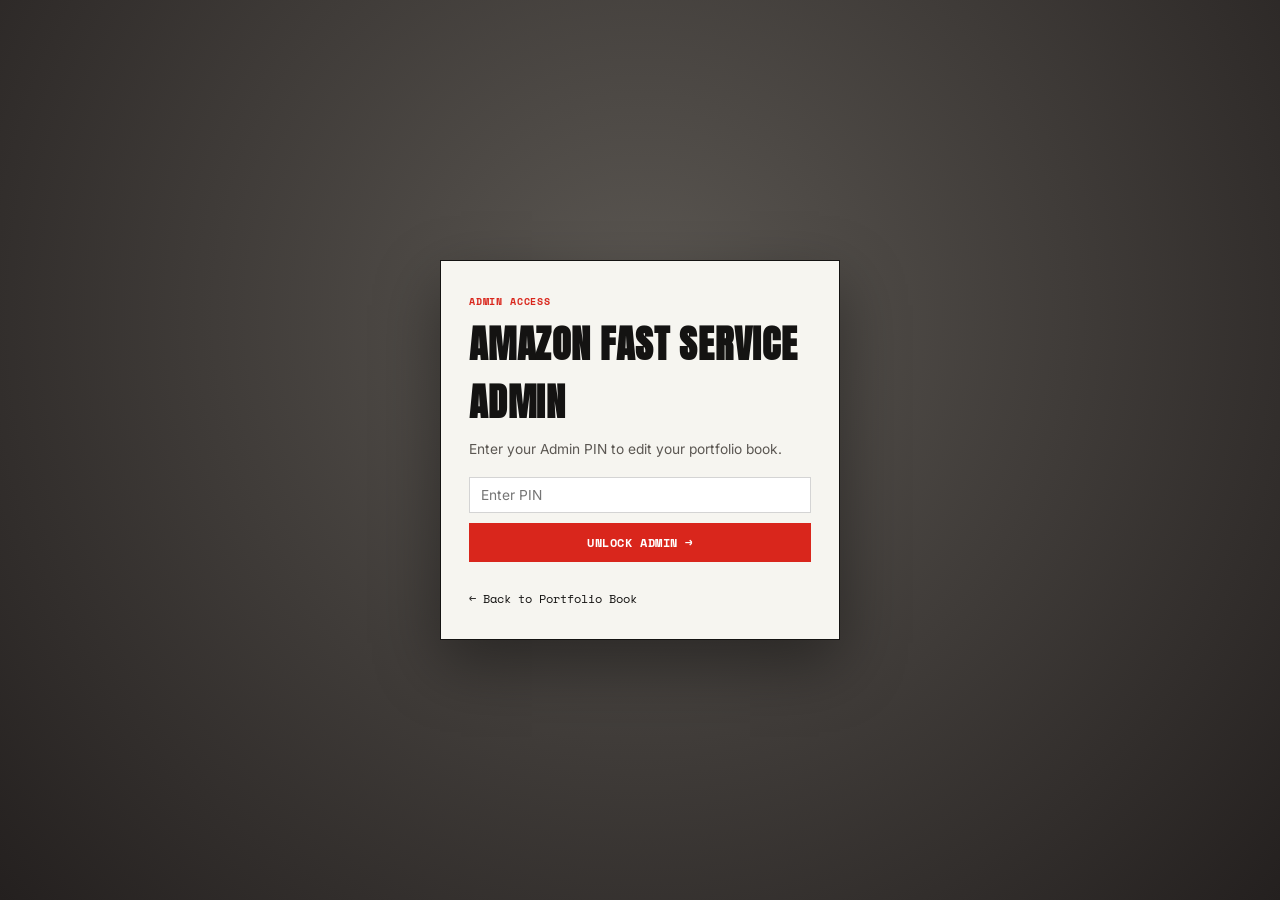
<file: admin.html>
<!DOCTYPE html>
<html lang="en">
<head>
  <meta charset="UTF-8" />
  <meta name="viewport" content="width=device-width, initial-scale=1.0" />
  <title>AMAZON FAST SERVICE — Admin Panel</title>
  <link rel="preconnect" href="https://fonts.googleapis.com" />
  <link rel="preconnect" href="https://fonts.gstatic.com" crossorigin />
  <link
    href="https://fonts.googleapis.com/css2?family=Anton&family=Inter:wght@400;500;600;700&family=Space+Mono:wght@400;700&display=swap"
    rel="stylesheet"
  />
  <link rel="stylesheet" href="admin.css?v=1" />
</head>
<body>
  <!-- PIN LOCK SCREEN -->
  <div class="pin-overlay" id="pin-overlay">
    <div class="pin-card">
      <div class="pin-badge">ADMIN ACCESS</div>
      <h1>AMAZON FAST SERVICE ADMIN</h1>
      <p>Enter your Admin PIN to edit your portfolio book.</p>
      <form id="pin-form">
        <input type="password" id="pin-input" placeholder="Enter PIN" autocomplete="off" required />
        <button type="submit" class="btn-red">UNLOCK ADMIN →</button>
      </form>
      <p class="pin-error" id="pin-error"></p>
      <a href="index.html" class="back-link">← Back to Portfolio Book</a>
    </div>
  </div>

  <!-- ADMIN SHELL -->
  <div class="admin-shell is-hidden" id="admin-shell">
    <header class="admin-header">
      <div class="ah-left">
        <span class="dot-red"></span>
        <strong>AMAZON FAST SERVICE ADMIN</strong>
        <span class="sync-pill" id="sync-status">LOCAL MODE</span>
      </div>
      <div class="ah-actions">
        <a href="index.html" target="_blank" class="btn-outline-light">VIEW BOOK ↗</a>
        <button id="save-all-btn" class="btn-red">SAVE &amp; PUBLISH</button>
      </div>
    </header>

    <div class="admin-body">
      <aside class="admin-sidebar" id="admin-tabs">
        <button class="tab-btn active" data-tab="profile">01 / Profile &amp; Work</button>
        <button class="tab-btn" data-tab="ads">02 / Sales &amp; Ads</button>
        <button class="tab-btn" data-tab="products">03 / Products</button>
        <button class="tab-btn" data-tab="inventory">04 / Inventory &amp; Video</button>
        <button class="tab-btn" data-tab="brands">05 / Brands &amp; Sellers</button>
        <button class="tab-btn" data-tab="supabase">06 / Supabase &amp; Settings</button>
      </aside>

      <main class="admin-main">
        <div class="toast" id="toast" role="status"></div>

        <!-- TAB 1: PROFILE & SERVICES -->
        <section class="tab-panel active" id="tab-profile">
          <div class="panel-head">
            <h2>Profile &amp; Work</h2>
            <span class="cap-badge">Cover &amp; P. 01–03</span>
          </div>

          <div class="form-grid">
            <label>
              <span>Book Title (Masthead)</span>
              <input type="text" id="p-masthead" />
            </label>
            <label>
              <span>Role / Tagline</span>
              <input type="text" id="p-role" />
            </label>
          </div>

          <label class="full-field">
            <span>About Text (Page 02)</span>
            <textarea id="p-about" rows="3"></textarea>
          </label>

          <label class="full-field">
            <span>Summary Text (Last Spread)</span>
            <textarea id="p-cta" rows="3"></textarea>
          </label>

          <div class="sub-head">
            <h3>My Work / Services (1 per line, max 6 recommended)</h3>
          </div>
          <textarea id="p-services" rows="6" class="mono-area"></textarea>
        </section>

        <!-- TAB 2: SALES & ADS -->
        <section class="tab-panel" id="tab-ads">
          <div class="panel-head">
            <h2>Ad Sales Dashboards</h2>
            <span class="cap-badge" id="cap-ads">2 per page • Auto-paginates</span>
          </div>
          <p class="hint-text">
            Each book page fits <strong>2 dashboard cards</strong> cleanly. Adding more automatically creates new pages without breaking alignment.
          </p>
          <div id="ads-list" class="item-list"></div>
          <button class="btn-dark" id="add-ad-btn">+ ADD AD DASHBOARD</button>
        </section>

        <!-- TAB 3: PRODUCTS -->
        <section class="tab-panel" id="tab-products">
          <div class="panel-head">
            <h2>Real Products</h2>
            <span class="cap-badge" id="cap-products">3 per page • Auto-paginates</span>
          </div>
          <p class="hint-text">
            Each book page fits <strong>3 product cards</strong> (6 per 2-page spread). Adding 7+ products automatically creates a new spread.
          </p>
          <div id="products-list" class="item-list"></div>
          <button class="btn-dark" id="add-product-btn">+ ADD PRODUCT</button>
        </section>

        <!-- TAB 4: INVENTORY & VIDEO -->
        <section class="tab-panel" id="tab-inventory">
          <div class="panel-head">
            <h2>Warehouse &amp; Inventory</h2>
            <span class="cap-badge" id="cap-inventory">2 per page • Auto-paginates</span>
          </div>
          <p class="hint-text">
            Each book page fits <strong>2 warehouse/inventory photos</strong> cleanly. Extra photos auto-create new pages.
          </p>
          <div id="inventory-list" class="item-list"></div>
          <button class="btn-dark" id="add-inv-btn">+ ADD INVENTORY PHOTO</button>

          <hr class="divider" />
          <div class="panel-head">
            <h2>Warehouse Video</h2>
            <span class="cap-badge">Muted Video Spread</span>
          </div>
          <div class="form-grid">
            <label>
              <span>Video Title</span>
              <input type="text" id="v-title" />
            </label>
            <label>
              <span>Video Subtitle</span>
              <input type="text" id="v-subtitle" />
            </label>
          </div>
          <label class="full-field">
            <span>Video Path or URL</span>
            <div class="upload-row">
              <input type="text" id="v-src" />
              <label class="btn-outline-dark upload-btn">
                UPLOAD MP4
                <input type="file" id="v-file" accept="video/*" hidden />
              </label>
            </div>
          </label>
        </section>

        <!-- TAB 5: BRANDS & SELLERS -->
        <section class="tab-panel" id="tab-brands">
          <div class="panel-head">
            <h2>Brands List</h2>
            <span class="cap-badge" id="cap-brands">12 per page • Auto-paginates</span>
          </div>
          <div id="brands-list" class="compact-list"></div>
          <button class="btn-dark" id="add-brand-btn">+ ADD BRAND</button>

          <hr class="divider" />
          <div class="panel-head">
            <h2>Authorized Sellers (Amazon Links)</h2>
            <span class="cap-badge" id="cap-sellers">4 per page • Auto-paginates</span>
          </div>
          <div id="sellers-list" class="item-list"></div>
          <button class="btn-dark" id="add-seller-btn">+ ADD SELLER LINK</button>
        </section>

        <!-- TAB 6: SUPABASE & SETTINGS -->
        <section class="tab-panel" id="tab-supabase">
          <div class="panel-head">
            <h2>Supabase Cloud Sync</h2>
            <span class="cap-badge" id="sb-conn-badge">NOT CONNECTED</span>
          </div>
          <p class="hint-text">
            Connect your Supabase project so any edits or uploaded images/videos from this Admin Panel go live for all visitors automatically.
          </p>

          <div class="form-grid">
            <label>
              <span>Supabase Project URL</span>
              <input type="url" id="sb-url" placeholder="https://xxxxx.supabase.co" />
            </label>
            <label>
              <span>Supabase Anon Key</span>
              <input type="text" id="sb-key" placeholder="eyJhbGciOi..." />
            </label>
          </div>
          <div class="form-grid">
            <label>
              <span>Table Name</span>
              <input type="text" id="sb-table" value="portfolio_config" />
            </label>
            <label>
              <span>Storage Bucket (Public)</span>
              <input type="text" id="sb-bucket" value="portfolio-assets" />
            </label>
          </div>
          <div class="btn-row">
            <button class="btn-red" id="sb-save-btn">SAVE &amp; TEST SUPABASE</button>
            <button class="btn-outline-dark" id="copy-sql-btn">COPY SQL SETUP</button>
          </div>

          <pre class="sql-box" id="sql-box">-- Run once in Supabase SQL Editor:
create table if not exists portfolio_config (
  id text primary key,
  data jsonb not null,
  updated_at timestamptz default now()
);
alter table portfolio_config enable row level security;
grant all on table public.portfolio_config to anon, authenticated;
drop policy if exists "Public read" on portfolio_config;
drop policy if exists "Public upsert" on portfolio_config;
create policy "Public read" on portfolio_config for select using (true);
create policy "Public upsert" on portfolio_config for all using (true) with check (true);

-- Storage bucket + upload permissions:
insert into storage.buckets (id, name, public)
values ('portfolio-assets', 'portfolio-assets', true)
on conflict (id) do update set public = true;

drop policy if exists "Public bucket read" on storage.objects;
drop policy if exists "Public bucket upload" on storage.objects;
drop policy if exists "Public bucket update" on storage.objects;
create policy "Public bucket read" on storage.objects for select using (bucket_id = 'portfolio-assets');
create policy "Public bucket upload" on storage.objects for insert with check (bucket_id = 'portfolio-assets');
create policy "Public bucket update" on storage.objects for update using (bucket_id = 'portfolio-assets');</pre>

          <hr class="divider" />
          <div class="panel-head">
            <h2>Security &amp; Backup</h2>
          </div>
          <div class="form-grid">
            <label>
              <span>Change Admin PIN</span>
              <input type="text" id="new-pin" placeholder="New PIN (e.g. 4321)" />
            </label>
            <div class="btn-row" style="align-items: end;">
              <button class="btn-dark" id="save-pin-btn">UPDATE PIN</button>
              <button class="btn-outline-dark" id="export-js-btn">EXPORT data.js</button>
              <button class="btn-outline-dark danger" id="reset-btn">RESET DEFAULT</button>
            </div>
          </div>
        </section>
      </main>
    </div>
  </div>

  <script src="supabase-config.js?v=1"></script>
  <script src="data.js?v=15"></script>
  <script src="admin.js?v=3"></script>
</body>
</html>
</file>
<file: admin.css>
:root {
  --bg: #ECEBE6;
  --card: #F6F5F0;
  --dark: #24201F;
  --ink: #141312;
  --muted: #5B5752;
  --red: #D9261C;
  --border: rgba(20, 19, 18, 0.18);
  --font-display: 'Anton', Impact, sans-serif;
  --font-sans: 'Inter', -apple-system, sans-serif;
  --font-mono: 'Space Mono', monospace;
}

*, *::before, *::after { box-sizing: border-box; }

body {
  margin: 0;
  background: var(--bg);
  color: var(--ink);
  font-family: var(--font-sans);
}

.is-hidden { display: none !important; }

/* PIN LOCK */
.pin-overlay {
  min-height: 100vh;
  display: flex;
  align-items: center;
  justify-content: center;
  padding: 20px;
  background: radial-gradient(circle at 50% 35%, #5B5752 0%, #24201F 100%);
}

.pin-card {
  background: var(--card);
  border: 1px solid var(--ink);
  padding: 32px 28px;
  max-width: 400px;
  width: 100%;
  box-shadow: 0 24px 60px rgba(0, 0, 0, 0.4);
}

.pin-badge {
  font-family: var(--font-mono);
  font-size: 0.65rem;
  color: var(--red);
  font-weight: 700;
  letter-spacing: 0.08em;
}

.pin-card h1 {
  font-family: var(--font-display);
  font-size: 2.4rem;
  margin: 6px 0 8px;
  letter-spacing: 0.02em;
}

.pin-card p {
  font-size: 0.86rem;
  color: var(--muted);
  margin: 0 0 18px;
  line-height: 1.5;
}

.pin-card form {
  display: flex;
  flex-direction: column;
  gap: 10px;
}

.pin-error {
  color: var(--red) !important;
  font-family: var(--font-mono);
  font-size: 0.72rem !important;
  margin-top: 10px !important;
}

.back-link {
  display: inline-block;
  margin-top: 10px;
  font-family: var(--font-mono);
  font-size: 0.72rem;
  color: var(--ink);
  text-decoration: none;
}

/* HEADER */
.admin-header {
  background: var(--dark);
  color: #F4F2EC;
  padding: 12px 22px;
  display: flex;
  justify-content: space-between;
  align-items: center;
  gap: 14px;
  flex-wrap: wrap;
  border-bottom: 3px solid var(--red);
  position: sticky;
  top: 0;
  z-index: 30;
}

.ah-left {
  display: flex;
  align-items: center;
  gap: 10px;
  font-family: var(--font-mono);
  font-size: 0.8rem;
}

.dot-red {
  width: 10px;
  height: 10px;
  border-radius: 50%;
  background: var(--red);
}

.sync-pill {
  font-size: 0.62rem;
  padding: 3px 8px;
  background: rgba(255, 255, 255, 0.12);
  border: 1px solid rgba(255, 255, 255, 0.22);
}

.sync-pill.live {
  background: #1B7A3D;
  border-color: #27A655;
}

.ah-actions {
  display: flex;
  gap: 10px;
  align-items: center;
}

/* BUTTONS & INPUTS */
.btn-red, .btn-dark, .btn-outline-dark, .btn-outline-light {
  font-family: var(--font-mono);
  font-size: 0.72rem;
  font-weight: 700;
  letter-spacing: 0.05em;
  padding: 10px 16px;
  cursor: pointer;
  text-decoration: none;
  display: inline-flex;
  align-items: center;
  justify-content: center;
  border: 1px solid transparent;
}

.btn-red { background: var(--red); color: #fff; }
.btn-red:hover { background: #b81d15; }
.btn-dark { background: var(--dark); color: #fff; }
.btn-outline-dark { background: transparent; color: var(--ink); border-color: var(--ink); }
.btn-outline-dark.danger { color: var(--red); border-color: var(--red); }
.btn-outline-light { background: transparent; color: #F4F2EC; border-color: rgba(244, 242, 236, 0.4); }

input[type="text"], input[type="url"], input[type="password"], textarea {
  width: 100%;
  padding: 9px 11px;
  border: 1px solid var(--border);
  background: #fff;
  font-family: var(--font-sans);
  font-size: 0.86rem;
  color: var(--ink);
}

.mono-area {
  font-family: var(--font-mono) !important;
  font-size: 0.78rem !important;
}

/* LAYOUT */
.admin-body {
  max-width: 1240px;
  margin: 0 auto;
  display: grid;
  grid-template-columns: 240px 1fr;
  min-height: calc(100vh - 58px);
}

.admin-sidebar {
  border-right: 1px solid var(--border);
  padding: 18px 14px;
  display: flex;
  flex-direction: column;
  gap: 6px;
  background: rgba(20, 19, 18, 0.03);
}

.tab-btn {
  text-align: left;
  background: transparent;
  border: 1px solid transparent;
  padding: 10px 12px;
  font-family: var(--font-mono);
  font-size: 0.72rem;
  cursor: pointer;
  color: var(--ink);
}

.tab-btn:hover { background: rgba(20, 19, 18, 0.06); }
.tab-btn.active {
  background: var(--dark);
  color: #fff;
  border-left: 4px solid var(--red);
}

.admin-main {
  padding: 24px 28px 48px;
}

.tab-panel { display: none; }
.tab-panel.active { display: block; }

.panel-head {
  display: flex;
  justify-content: space-between;
  align-items: center;
  flex-wrap: wrap;
  gap: 10px;
  margin-bottom: 14px;
}

.panel-head h2 {
  font-family: var(--font-display);
  font-size: 2rem;
  text-transform: uppercase;
  margin: 0;
}

.cap-badge {
  font-family: var(--font-mono);
  font-size: 0.66rem;
  background: var(--dark);
  color: #fff;
  padding: 4px 10px;
}

.hint-text {
  font-size: 0.84rem;
  color: var(--muted);
  margin: 0 0 16px;
}

.form-grid {
  display: grid;
  grid-template-columns: 1fr 1fr;
  gap: 14px;
  margin-bottom: 14px;
}

label span {
  display: block;
  font-family: var(--font-mono);
  font-size: 0.66rem;
  text-transform: uppercase;
  color: var(--muted);
  margin-bottom: 5px;
}

.full-field {
  display: block;
  margin-bottom: 14px;
}

.sub-head h3 {
  font-family: var(--font-mono);
  font-size: 0.76rem;
  text-transform: uppercase;
  margin: 16px 0 8px;
}

/* ITEM CARDS */
.item-list {
  display: flex;
  flex-direction: column;
  gap: 12px;
  margin-bottom: 14px;
}

.item-card {
  background: var(--card);
  border: 1px solid var(--border);
  padding: 14px;
}

.item-card-head {
  display: flex;
  justify-content: space-between;
  align-items: center;
  margin-bottom: 10px;
  font-family: var(--font-mono);
  font-size: 0.72rem;
  font-weight: 700;
}

.del-btn {
  background: transparent;
  border: 1px solid var(--red);
  color: var(--red);
  font-family: var(--font-mono);
  font-size: 0.62rem;
  padding: 4px 8px;
  cursor: pointer;
}

.upload-row {
  display: flex;
  gap: 8px;
  align-items: center;
}

.upload-btn {
  white-space: nowrap;
  padding: 9px 12px;
}

.compact-list {
  display: grid;
  grid-template-columns: 1fr 1fr;
  gap: 10px;
  margin-bottom: 14px;
}

.divider {
  border: none;
  border-top: 1px solid var(--border);
  margin: 26px 0;
}

.btn-row {
  display: flex;
  flex-wrap: wrap;
  gap: 10px;
}

.sql-box {
  background: var(--dark);
  color: #E7E4DC;
  padding: 14px;
  font-family: var(--font-mono);
  font-size: 0.7rem;
  overflow-x: auto;
  margin-top: 14px;
  line-height: 1.5;
}

.toast {
  position: fixed;
  bottom: 20px;
  right: 20px;
  background: var(--dark);
  color: #fff;
  font-family: var(--font-mono);
  font-size: 0.74rem;
  padding: 12px 18px;
  border-left: 4px solid var(--red);
  display: none;
  z-index: 90;
  box-shadow: 0 12px 28px rgba(0, 0, 0, 0.25);
}

.toast.show { display: block; }

@media (max-width: 820px) {
  .admin-body { grid-template-columns: 1fr; }
  .admin-sidebar {
    flex-direction: row;
    overflow-x: auto;
    border-right: none;
    border-bottom: 1px solid var(--border);
  }
  .tab-btn { white-space: nowrap; }
  .form-grid, .compact-list { grid-template-columns: 1fr; }
}
</file>
